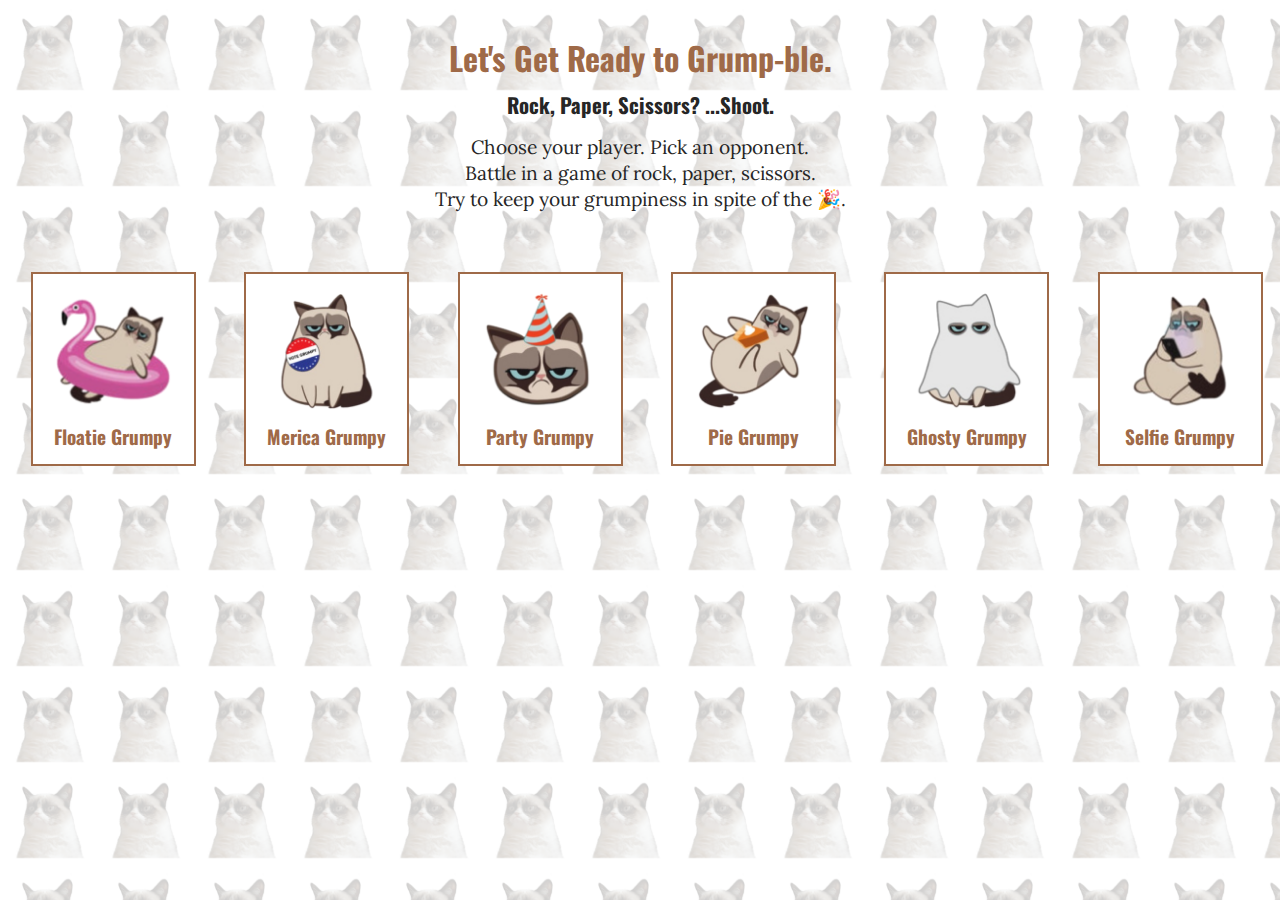
<file: index.html>
<!DOCTYPE html>
<html>
<head>
	<title>Grumpy Grumple</title>
	<meta charset="utf-8">
	<meta name="description" content="Roll-playing game to have grumpy cats play rock, paper, scissors.">
	<meta name="viewport" content="width=device-width, initial-scale=1">
	<link rel="stylesheet" type="text/css" href="assets/css/reset.css"> 
	<link href="https://fonts.googleapis.com/css?family=Lora:400,700|Oswald:600" rel="stylesheet">
	<link rel="stylesheet" type="text/css" href="assets/css/style.css">

	<script src="https://ajax.googleapis.com/ajax/libs/jquery/3.2.1/jquery.min.js"></script>
	<script type="text/javascript" src="assets/javascript/game.js"></script>
</head>
<body>
<div class="container-fluid stage stage-deck">
	<div class="row">
		<div class="title">
			<h1>Let's Get Ready to Grump-ble.</h1>
			<h3>Rock, Paper, Scissors? <strong>...Shoot.</strong></h3>
			<p id="player-choice-instructions">Choose your player. Pick an opponent. <br>Battle in a game of rock, paper, scissors. <br>Try to keep your grumpiness in spite of  the <span alt="party fun">&#127881;</span>.</p>
		</div>
	</div>
	<div class="row" id="staged-players">
	</div>
</div>
<div class="container-fluid stage stage-playing">
	<div class="row game-playing">
		<div class="game-playing-controls">
			<h2>Play</h2>
			<div class="game-playing-box">
				<div class="roll-buttons">
					<button data-roll="rock">Rock</button>
					<button data-roll="paper">Paper</button>
					<button data-roll="scissors">Scissors</button>
				</div>
				<div class="roll-outcome" id="roll-outcome">
					<h3>That Happened.</h3>
					<p></p>
					<p></p>
					<img src="assets/images/paper.svg" class="roll-outcome-img roll-outcome-user" id="roll-outcome-user" alt="image of the user's roll (rock, paper or scissors)">
					<img src="assets/images/paper.svg" class="roll-outcome-img roll-outcome-opp" id="roll-outcome-opp" alt="image of the opponent's roll (rock, paper or scissors)">
					<p></p>
				</div>
			</div>
		</div>
	</div>
</div>
<div class="container-fluid stage stage-over">
	<div class="row">
		<div class="stage-over-info">
			<h2>That Was Terrible</h2>
			<div class="game-over-rps">
				<p>You came, you scissored, you grumpied.</p>
				<p id="result">and you lost</p>
				<button>Keep Playing</button>
			</div>
			<div class="game-over-grump">
				<p>And now it's all over.</p>
				<button>Play Again</button>

			</div>
		</div>
	</div>
	<div class="row game-board">
		<div class="game-board-wins">
			<h3>Trophy Case</h3>
			<p>You Were Grumpier than...</p>
			<div class="row">
			</div>

		</div>
		<div class="game-board-loses">
			<h3>More Grumpy Than You</h3>
			<p>#GrumpyGoals</p>
			<div class="row">
			</div>
		</div>
	</div>
	
</div>
</body>
</html>
</file>
<file: assets/css/style.css>
/* RPG Game Styles */ 

/****************************************************/
/* General Styles 
/****************************************************/
@-ms-viewport {
	width: device-width;
}

*, *::before, *::after {
	-webkit-box-sizing: inherit;
	box-sizing: inherit;
}

html {
	-webkit-box-sizing: border-box;
	box-sizing: border-box;
	-ms-overflow-style: scrollbar;
}

html, body{
	height: 100%;
}

body{
	font-family: 'Lora', serif;
	color: #262626;
	text-align: center;
	line-height: 1.6em;
	background: #EAE9E4;
}

head{ display: none }
h1 { font-size: 2em; margin: .67em 0 }
h2 { font-size: 1.5em; margin: .75em 0 }
h3 { font-size: 1.3em; margin: .83em 0 }
h4, h5, h6, p, blockquote, ul, fieldset, form, ol, dl, dir, menu, textarea, input { font-size: 1.2em; margin: .2em 0 }
h1, h2, h3, h4, h5, h6, b, strong{font-weight: bolder; font-family: 'Oswald', sans-serif; }
button, textarea, input, select   { display: inline-block }
ol, ul, dir, menu, dd { margin-left: 40px }
ol { list-style-type: decimal }
ol ul, ul ol, ul ul, ol ol { margin-top: 0; margin-bottom: 0 }
br:before { content: "\A"; white-space: pre-line }

.title{
	padding: 1.5em;
	margin-bottom: 1em;
}

.container-fluid {
	position: relative;
	margin-left: auto;
	margin-right: auto;
	padding-right: 15px;
	padding-left: 15px;
}

.row {
	display: -webkit-box;
	display: -webkit-flex;
	display: -ms-flexbox;
	display: flex;
	-webkit-flex-wrap: wrap;
	-ms-flex-wrap: wrap;
	flex-wrap: wrap;
	margin-right: -15px;
	margin-left: -15px;
}

button{
	background-color: #9f6a48;
	color: white;
	border: 2px solid #9f6a48;
	padding: 0.5em 1em;
	font-weight: bold;
	border-radius: 4px;
	transition: ease;
}

button:hover{
	background-color: white;
	border: 2px solid #9f6a48;
	color: #9f6a48; 
}
button:active{
	background-color: white;
	border: 2px solid #262626;
	color: #262626; 
}


/****************************************************/
/* Stage Areas 
/****************************************************/

.stage{
	min-height: 100%;
	display: none;
}

/* Stage Deck */
.stage-deck, .stage-over{
	background: white url('../images/pattern11.png') repeat border-box;
	background-size: 15%;
}

.stage-deck .row:first-child{
	justify-content: center;
}

.stage-deck h1, .stage-deck h4{
	color: #9f6a48;
}

.stage-deck .player-box{
	height: 84%;
}

/* Stage Playing */


.stage-playing .player-box h4{
	font-family: 'Lora', serif;
	color: white;
}
.stage-playing .player-health{
	font-family: 'Oswald', sans-serif;
	font-weight: bold;
	font-size: 	x-large;
	color: white;
}

.stage-playing{
	min-height: 100%;
	background-image: url("../images/grump.png");
	background-position-x: 100%;
	background-position-y: calc(100% + 600px);
	background-size: 25%;
	background-repeat: no-repeat;
	-webkit-animation: peekingGrumpy 8s 6s linear 2;
	-o-animation: peekingGrumpy 8s 6s linear 2;
	animation: peekingGrumpy 8s 6s linear 2;
}

@keyframes peekingGrumpy{
	0% {background-position-y: calc(100% + 600px);}
	40% {background-position-y: calc(100%);}
	60% {background-position-y: calc(100%);}
	100% {background-position-y: calc(100% + 600px);}
}

.player-user .player-box{
	background: #9f6a48 url('../images/pattern13.png') border-box;
	background-size: 25%;
}

.player-opp .player-box{
	background: #9f6a48 url('../images/pattern12.png') border-box;
	background-size: 25%;
}

.game-playing-controls{
	display: -webkit-box;
	display: -webkit-flex;
	display: -ms-flexbox;
	display: flex;
	flex-direction: column;
}

.game-playing-box{
}

.roll-outcome p{
	color: #9f6a48;
}


.roll-outcome img{
	display: inline-block;
	width: 40%;
	max-width: 80px;
	padding: 1em;
}


/* Stage Over */
.stage-over{
	display: -webkit-box;
	display: -webkit-flex;
	display: -ms-flexbox;
	display: flex;
	flex-direction: column;
	justify-content: space-between;
}

.stage-over-info, .game-board-wins, .game-board-loses{
	-webkit-flex-basis: 0;
	-ms-flex-preferred-size: 0;
	flex-basis: 0;
	-webkit-box-flex: 1;
	-webkit-flex-grow: 1;
	-ms-flex-positive: 1;
	flex-grow: 1;
	max-width: 100%;
}

.stage-over .row:first-child{
	justify-content: center;
}

.stage-over-info{
	margin-top: 15px;
	margin-bottom: 15px;
	padding: 15px;
	background: white;
	border: 2px solid brown;
	max-width: 85%;
}

.game-board{
	flex-grow: 1;
	background-color: rgba(255,255,255,.6);
}

.game-board-wins{
	/*background:  white url('../images/pattern13.png') repeat border-box;
	background-size: 15%;*/
	border: 2px solid #9f6a48;
	border-width: 	2px 1px 0 1px;
	color: #9f6a48;
}

.game-board-loses{
	/*background:  white url('../images/pattern12.png') repeat border-box;
	background-size: 15%;*/
	border: 2px solid #9f6a48;
	border-width: 	2px 1px 0 1px;
	color: #9f6a48;
}

.game-board-wins h3, .game-board-loses h3{
	color: #262626;
}

.game-board-wins > .row, .game-board-loses > .row{
	margin: 0;
	justify-content: center;
}



/****************************************************/
/* Player Treatment
/****************************************************/

.player-box{
	display: -webkit-box;
	display: -webkit-flex;
	display: -ms-flexbox;
	display: flex;
	flex-direction: column;
	background: white;
	border: 2px solid #9f6a48;
	width: 90%;
	padding: 1em 1.2em;
	margin: 1em;
}

.player-avatar img{
	width: 100%;
}

.stage-deck .player-health, .stage-over .player-health{
	display: none;
}

.player, .game-playing-controls{
	position: relative;
	width: 100%;
	min-height: 1px;
	padding-right: 15px;
	padding-left: 15px;
}

/* Stage Deck Players */
.stage-deck .player {
	-webkit-box-flex: 0;
	-webkit-flex: 0 0 50%;
	-ms-flex: 0 0 50%;
	flex: 0 0 50%;
	max-width: 50%;
}

/* Stage Playing Players */
.stage-playing .player  {
	-webkit-flex-basis: 0;
	-ms-flex-preferred-size: 0;
	flex-basis: 0;
	-webkit-box-flex: 1;
	-webkit-flex-grow: 1;
	-ms-flex-positive: 1;
	flex-grow: 1;
	max-width: 100%;
}
.game-playing-controls{
	-webkit-box-flex: 0;
	-webkit-flex: 0 0 100%;
	-ms-flex: 0 0 100%;
	flex: 0 0 100%;
	max-width: 100%;
}

/* Stage Game Over Players */
.stage-over .player {
	-webkit-flex-basis: 0;
	-ms-flex-preferred-size: 0;
	flex-basis: 0;
	-webkit-box-flex: 1;
	-webkit-flex-grow: 1;
	-ms-flex-positive: 1;
	flex-grow: 1;
	max-width: 100%;
}


/****************************************************/
/* Responsive
/****************************************************/

/* Small */
@media (min-width: 576px) {
	.stage-deck .player {
		-webkit-box-flex: 0;
		-webkit-flex: 0 0 33.333333%;
		-ms-flex: 0 0 33.333333%;
		flex: 0 0 33.333333%;
		max-width: 33.333333%;
	}
	.stage-playing .player {
		-webkit-box-flex: 0;
		-webkit-flex: 0 0 33.333333%;
		-ms-flex: 0 0 33.333333%;
		flex: 0 0 33.333333%;
		max-width: 33.333333%;
	}
	.stage-over .player {
		-webkit-box-flex: 0;
		-webkit-flex: 0 0 50%;
		-ms-flex: 0 0 50%;
		flex: 0 0 50%;
		max-width: 50%;
	}
	.player-user {
		right: 33.333333%;
	}
	.game-playing-controls {
		-webkit-box-flex: 0;
		-webkit-flex: 0 0 33.333333%;
		-ms-flex: 0 0 33.333333%;
		flex: 0 0 33.333333%;
		max-width: 33.333333%;
		left: 33.333333%;
	}
	.game-board-wins, .game-board-loses{
		-webkit-box-flex: 0;
		-webkit-flex: 0 0 50%;
		-ms-flex: 0 0 50%;
		flex: 0 0 50%;
		max-width: 50%;
	}

	.roll-buttons button{
		width: 95%;
		margin: 2px auto;
	}
}

/* Medium */
@media (min-width: 768px) {
	.stage-deck .player {
		-webkit-box-flex: 0;
		-webkit-flex: 0 0 25%;
		-ms-flex: 0 0 25%;
		flex: 0 0 25%;
		max-width: 25%;
	}
	.stage-over .player {
		-webkit-box-flex: 0;
		-webkit-flex: 0 0 33.333333%;
		-ms-flex: 0 0 33.333333%;
		flex: 0 0 33.333333%;
		max-width: 33.333333%;
	}
}

@media (min-width: 800px) {
	.roll-buttons button{
		width: auto;
	}
}

/* Large */
@media (min-width: 992px) {
	.stage-deck .player {
		-webkit-box-flex: 0;
		-webkit-flex: 0 0 16.666667%;
		-ms-flex: 0 0 16.666667%;
		flex: 0 0 16.666667%;
		max-width: 16.666667%;
	}
}
</file>
